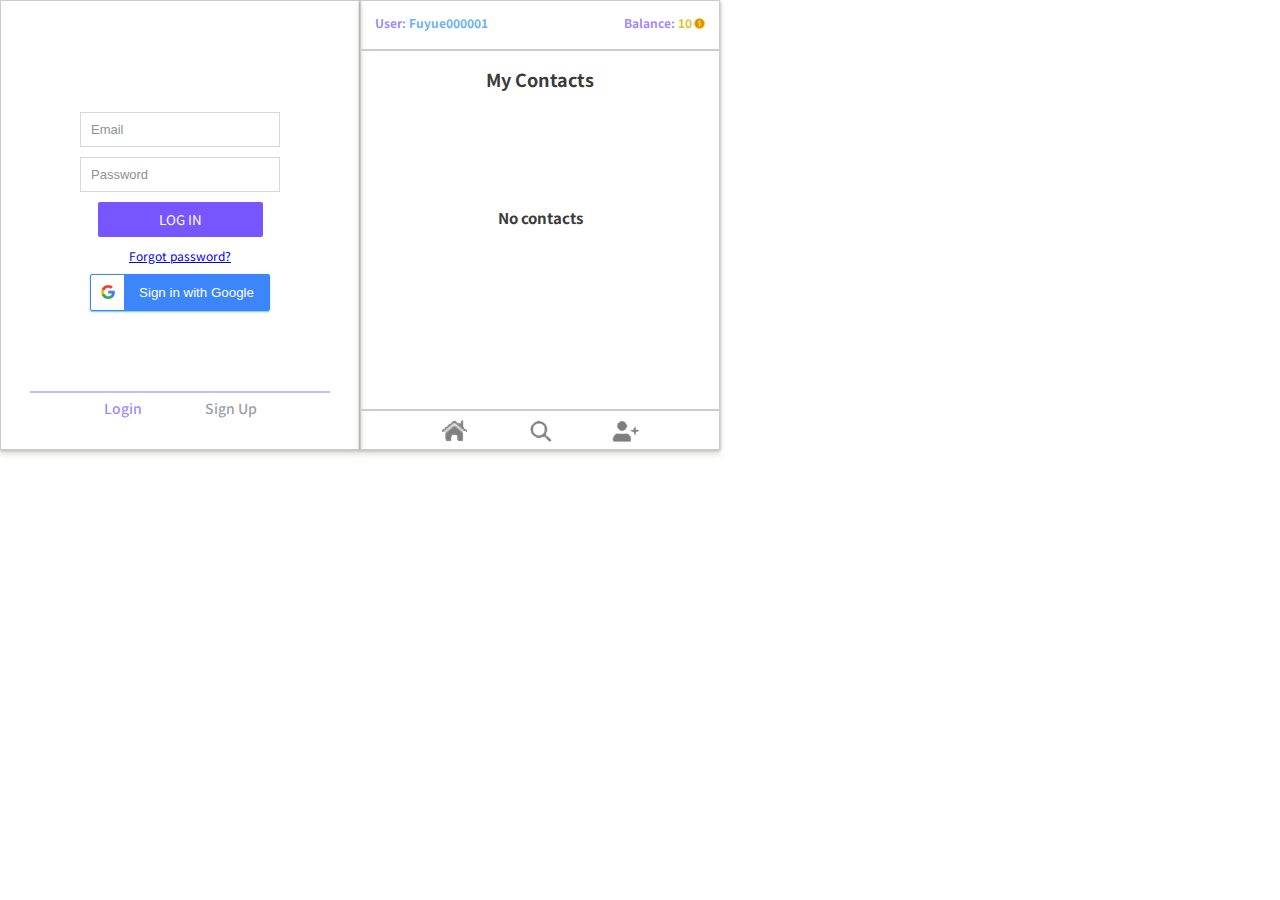
<file: index.html>
<!DOCTYPE html><html lang="en"><head><meta charset="UTF-8"><meta name="viewport" content="width=device-width, initial-scale=1.0"><title>Test Task</title><link rel="stylesheet" href="main.4d0f4118.css"><link rel="icon" href="favicon.87bd16fa.png"><link rel="preconnect" href="https://fonts.gstatic.com"><link href="https://fonts.googleapis.com/css2?family=Noto+Sans+JP:wght@400;500;700&display=swap" rel="stylesheet"></head><body calss="page"> <section class="page__extension extension">  <div class="extension__authorization authorization"> <div class="authorization__form form"> <input type="text" class="form__input" placeholder="Email"> <input type="password" class="form__input" placeholder="Password"> <button class="form__login">Log in</button> <a href="#" class="form__forgot">Forgot password?</a> </div> <div class="authorization__google google"> <div class="google__img"><img src="google.5d77689f.png" alt="Google Autorization"></div> <button class="google__button">Sign in with Google</button> </div> <div class="authorization__buttons-auth buttons-auth"> <div class="buttons-auth__navigation navigation"> <label for="login-radio_1" class="navigation__bar"> <input type="radio" name="login-radio" id="login-radio_1" value="Login" class="navigation__radio" checked> <span class="navigation__text">Login</span> </label> <label for="login-radio_2" class="navigation__bar"> <input type="radio" name="login-radio" id="login-radio_2" value="Sign Up" class="navigation__radio"> <span class="navigation__text">Sign Up</span> </label> </div> </div> </div>  <div class="extension__menu menu">  <div class="menu__header header"> <a href="#" class="header__user user"> <span class="user__key">User:</span> <span class="user__username">Fuyue000001</span> </a> <a href="#" class="header__balance balance"> <span class="balance__key">Balance:</span> <span class="balance__count">10</span> <img src="coin.e6cfcc84.png" alt="Coins picture" class="balance__img"> </a> </div>  <div class="slider"> <div class="slider__slides slides"> <input type="radio" name="menu-navigation" id="home-radio" value="home" class="slider__radio" checked> <input type="radio" name="menu-navigation" id="search-radio" value="search" class="slider__radio"> <input type="radio" name="menu-navigation" id="add-contacts-radio" value="add-contacts" class="slider__radio">  <div class="slides__contacts-list contacts-list slide"> <h2 class="contacts-list__title">My Contacts</h2> <p class="contacts-list__main">No contacts</p> </div>  <div class="slides__search search slide"> <h2 class="search__title">Find Contacts</h2> <div class="search__find-menu find-menu"> <div class="find-menu__selects selects"> <label for="select--1" class="selects__label">Industry</label> <select name="" id="select--1" class="selects__select"> <option value="Any">Any</option> <option value="Any">Any</option> <option value="Any">Any</option> <option value="Any">Any</option> </select> </div> <div class="find-menu__selects selects"> <label for="select--2" class="selects__label">Company</label> <select name="" id="select--2" class="selects__select"> <option value="Any">Any</option> <option value="Any">Any</option> <option value="Any">Any</option> <option value="Any">Any</option> </select> </div> <div class="find-menu__selects selects"> <label for="select--3" class="selects__label">Position</label> <select name="" id="select--3" class="selects__select"> <option value="Any">Any</option> <option value="Any">Any</option> <option value="Any">Any</option> <option value="Any">Any</option> </select> </div> <button class="selects__button">Find</button> </div> </div>  <div class="slides__add-contacts add-contacts slide"> <div class="add-contacts__nav-menu nav-menu"> <label for="submit-radio" class="nav-menu__bar"> <input type="radio" name="add-contacts_radio" id="submit-radio" value="Submit Contacts" class="nav-menu__radio" checked> <span class="nav-menu__text">Submit Contacts</span> </label> <label for="history-radio" class="nav-menu__bar"> <input type="radio" name="add-contacts_radio" id="history-radio" value="History" class="nav-menu__radio"> <span class="nav-menu__text">History</span> </label> </div> <div class="add-contacts__submit submit"> <h2 class="submit__title">Found the contact we don't have?</h2> <button class="submit__button">Submit contact for credits</button> </div> </div> </div> </div>  <div class="menu__nav nav"> <label for="home-radio" class="nav__item"> <div class="nav__logo--1"></div> </label> <label for="search-radio" class="nav__item"> <div class="nav__logo--2"> </div> </label> <label for="add-contacts-radio" class="nav__item"> <div class="nav__logo--3"></div> </label> </div> </div> </section> <script type="text/javascript" src="main.b2b0b56a.js"></script> </body></html>
</file>
<file: main.4d0f4118.css>
*,:after,:before{box-sizing:border-box}blockquote,body,figcaption,figure,h1,h2,h3,h4,h5,h6,li,p,ul{margin:0}a,h1,h2,h3,h4,h5,h6{font-size:inherit;font-weight:400}img{max-width:100%;display:block}.extension{display:flex}.authorization{align-items:center;justify-content:center;border:1px solid #ccc;width:360px;height:450px;box-shadow:0 4px 6px rgba(194,189,184,.52),0 .5px 3px rgba(56,56,56,.48)}.authorization,.authorization__form{display:flex;flex-direction:column}.authorization__google{display:flex;width:180px;height:37px;border:1px solid #3c85fb}.authorization__buttons-auth{display:flex;justify-content:center;align-items:center;margin-top:80px;width:300px}.google{border-radius:2px;cursor:pointer;box-shadow:0 1px 2px rgba(100,173,241,.52),0 .5px 1px rgba(57,198,233,.48);transition:box-shadow .2s ease}.google:hover{box-shadow:0 1px 6px rgba(21,71,236,.52),0 .5px 6px rgba(17,163,199,.48)}.google__img{width:20px;height:20px;margin:auto}.google__button{width:145px;border:none;background-color:#3c85fb;color:#fff;cursor:pointer;outline:none}.google__button:focus{background-color:#0663f8}.form{display:flex;justify-content:center;align-items:center;margin-top:80px;margin-bottom:10px}.form__input{margin-bottom:10px;height:35px;width:200px;padding:10px;border:1px solid #d8d8d8}.form__input::-webkit-input-placeholder{opacity:.8;font-family:inherit;font-size:13px;font-weight:500}.form__input:focus{outline:none;border:2px solid #dad5ff}.form__login{width:165px;height:35px;text-transform:uppercase;border:none;border-radius:2px;font-family:inherit;font-size:14;background-color:#7756ff;color:#fff;outline:none;cursor:pointer;transition:background-color .2s ease,box-shadow .2s ease}.form__login:focus,.form__login:hover{background-color:#5d38fd;box-shadow:0 1px 3px rgba(97,21,236,.52),0 .5px 2px rgba(199,126,17,.48)}.form__forgot{margin-top:10px;font-family:inherit;font-size:12px;color:#00f;text-decoration:underline}.form__forgot:visited{color:rgba(118,87,255,.71)}.buttons-auth{border-top:2px solid rgba(118,87,255,.4)}.navigation__bar{margin:30px;font-family:inherit;font-weight:500;font-size:14px;width:100px;height:30px;cursor:pointer;color:#9da1a9;transition:color .2s ease}.navigation__bar:focus,.navigation__bar:hover{color:#000}.navigation__radio{position:absolute;visibility:hidden}.menu{flex-direction:column;align-items:center;border:1px solid #ccc;height:450px;box-shadow:0 4px 6px rgba(194,189,184,.52),0 .5px 3px rgba(56,56,56,.48)}.menu,.menu__header{display:flex;justify-content:space-between;width:360px}.menu__header{height:50px}.menu__nav{display:flex;justify-content:space-between;align-items:center;width:360px;height:40px;border-top:2px solid #ceccce}.header{font-family:inherit;font-size:12px;border-bottom:2px solid #ceccce}.header__balance{margin-right:15px}.header__balance,.header__user{display:flex;align-items:center;font-weight:700;padding-bottom:5px}.header__user{margin-left:15px}.balance__img{margin:2px 0 0 2px;width:11px;height:11px}.balance__key{padding-right:3px;color:rgba(118,87,255,.71);transition:color .2s ease}.balance__key:hover{color:rgba(118,87,255,.95)}.balance__count{color:#dfc533}.user__key{padding-right:3px;color:rgba(118,87,255,.71);transition:color .2s ease}.user__key:hover{color:rgba(118,87,255,.95)}.user__username{color:#6fb2f0}.nav__item{cursor:pointer}.nav__logo--1{margin-left:80px;width:29px;height:23px;background-image:url(home.2736ffc3.png);transition:all .2s ease}.nav__logo--1:hover{background-image:url(home-active.f1797d52.png)}.nav__logo--2{width:23px;height:23px;background-image:url(search.ded03b60.png);transition:all .2s ease}.nav__logo--2:hover{background-image:url(search-active.025b4f06.png)}.nav__logo--3{margin-right:80px;width:29px;height:23px;background-image:url(add-contacts.2cfb254a.png);transition:all .2s ease}.nav__logo--3:hover{background-image:url(add-contacts-active.99bcd59c.png)}.contacts-list{font-family:inherit}.contacts-list__title{margin:15px 0 115px;font-weight:700}.contacts-list__main{font-size:15px;font-weight:700}.slider{height:360px;width:360px;overflow:hidden}.slider__radio{position:absolute;visibility:hidden}.slides{width:300%;height:100%;display:flex}.slides__slide{width:33.33%}.slides__contacts-list,.slides__search{display:flex;flex-direction:column;align-items:center;height:360px;width:360px}.slides__add-contacts{height:360px;width:360px}#home-radio:checked~.contacts-list{margin-left:0}#search-radio:checked~.contacts-list{margin-left:-33.33%}#add-contacts-radio:checked~.contacts-list{margin-left:-66.67%}.search{font-family:inherit;font-size:10px}.search__title{margin:15px 0 30px;font-weight:700;font-size:18px}.search__find-menu{display:flex;align-items:flex-end;justify-content:space-between;width:360px;padding-bottom:15px;border-bottom:2px solid rgba(118,87,255,.4)}.find-menu__selects{display:flex;flex-direction:column;width:85px}.selects{opacity:.7;font-weight:500}.selects__select{border:none;border-bottom:2px solid #ceccce;cursor:pointer;font-family:inherit;font-size:13px;outline:none;transition:all .2s ease}.selects__select:hover{opacity:1;border-color:rgba(118,87,255,.71)}.selects__button{font-family:inherit;font-size:14px;padding:8px 15px;margin-right:10px;border:none;border-radius:2px;background-color:#7756ff;color:#fff;outline:none;cursor:pointer;transition:background-color .2s ease,box-shadow .2s ease}.selects__button:hover{background-color:#5d38fd;box-shadow:0 1px 3px rgba(97,21,236,.52),0 .5px 2px rgba(199,126,17,.48)}.selects:first-child{margin-left:20px}.nav-menu__bar{margin:30px;font-family:inherit;font-weight:600;font-size:12px;width:100px;height:30px;cursor:pointer;color:#636364;transition:color .2s ease}.nav-menu__bar:hover{color:#000}.nav-menu__radio{position:absolute;visibility:hidden}input:checked+span{color:rgba(118,87,255,.71)}.add-contacts__nav-menu{margin:0 15px;padding:15px 0 10px 30px;border-bottom:2px solid rgba(118,87,255,.4)}.add-contacts__submit{justify-content:center;text-align:center;height:305px}.add-contacts__submit,.submit{display:flex;flex-direction:column}.submit{align-items:center}.submit__title{font-weight:700;font-size:17px}.submit__button{font-family:inherit;font-size:12px;padding:10px 15px;border:none;border-radius:2px;background-color:#7756ff;color:#fff;outline:none;cursor:pointer;transition:background-color .2s ease,box-shadow .2s ease}.submit__button:hover{background-color:#5d38fd;box-shadow:0 1px 3px rgba(97,21,236,.52),0 .5px 2px rgba(199,126,17,.48)}html{scroll-behavior:smooth;text-rendering:optimizeSpeed;font-family:Noto Sans JP,sans-serif;font-weight:400;font-size:18px;color:#3b3b3b}body{min-height:100vh;padding:0;background:#fff}li,ul{list-style:none;padding:0}a{text-decoration:none;color:inherit}
/*# sourceMappingURL=main.4d0f4118.css.map */
</file>
